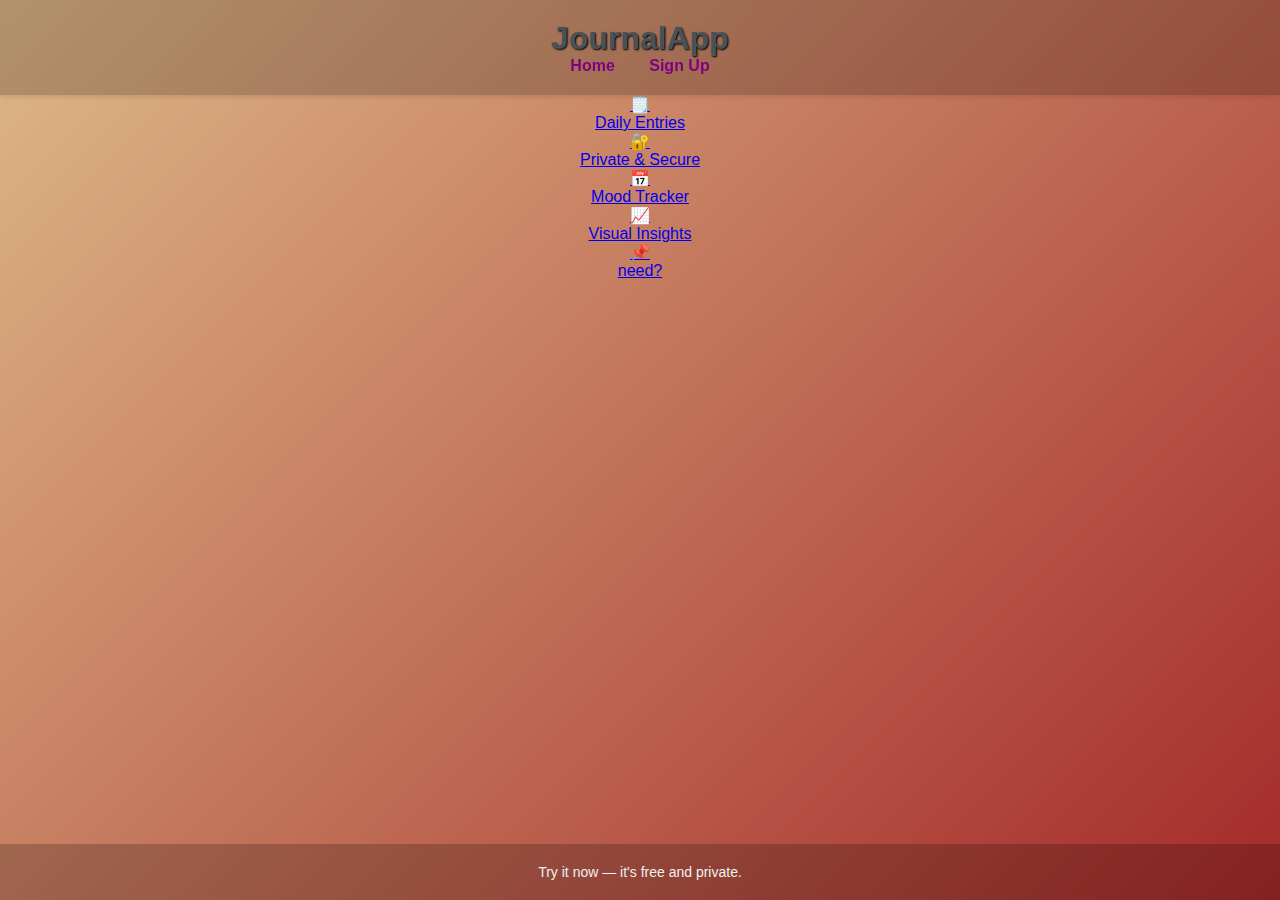
<file: features.html>
<!DOCTYPE html>
<html lang="en">
<head>
  <meta charset="UTF-8" />
  <title>Features – JournalApp</title>
  <link rel="stylesheet" href="style.css" />
</head>
<body>
  <header>
    <div class="logo">JournalApp</div>
    <nav>
      <a href="index.html">Home</a>
      <a href="signup.html">Sign Up</a>
    </nav>
  </header>
  <a href="dailyentries.html" class="feature">
    <p class="icon">🗒️</p>
    <p class="feature-text">Daily Entries</p>
  </a>
  <a href="privatesecure.html" class="feature">
    <p class="icon">🔐</p>
    <p class="feature-text">Private & Secure</p>
  </a>
  <a href="moodtracker.html" class="feature">
    <p class="icon">📅</p>
    <p class="feature-text">Mood Tracker</p>
  </a>
  <a href="visualinsights.html" class="feature">
    <p class="icon">📈</p>
    <p class="feature-text">Visual Insights</p>
  </a>
  <a href="pin.html" class="feature">
    <p class="icon"> 📌</p>
    <p class="feature-text">need?</p>
  </a>

  <footer>
    Try it now — it's free and private.
  </footer>
</body>
</html>
</file>
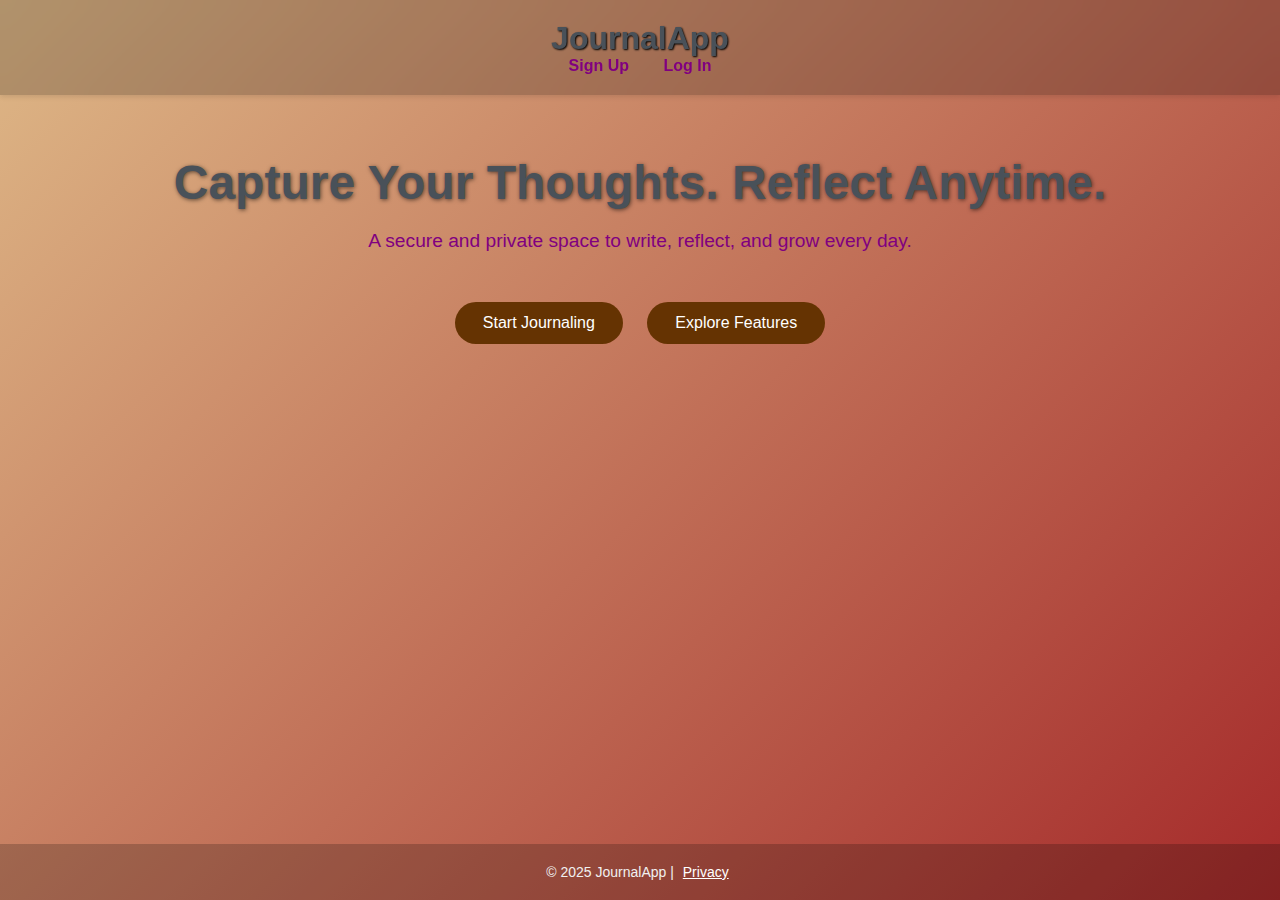
<file: home.html>
<!-- index.html -->
<!DOCTYPE html>
<html lang="en">
<head>
  <meta charset="UTF-8" />
  <meta name="viewport" content="width=device-width, initial-scale=1.0"/>
  <title>Journal App</title>
  <link rel="stylesheet" href="style.css" />
</head>
<body>

  <header>
    <div class="logo">JournalApp</div>
    <nav>
      <a href="signup.html">Sign Up</a>
      <a href="login.html">Log In</a>
    </nav>
  </header>

  <section class="hero">
    <h1>Capture Your Thoughts. Reflect Anytime.</h1>
    <p>A secure and private space to write, reflect, and grow every day.</p>
    <a href="jounal.html"><button>Start Journaling</button></a>
    <a href="features.html"><button>Explore Features</button></a>
  </section>

  <section class="features">
    <!-- Features as before -->
  </section>

  <footer>
    © 2025 JournalApp | <a href="privacy.html">Privacy</a> 
  </footer>

</body>
</html>
</file>
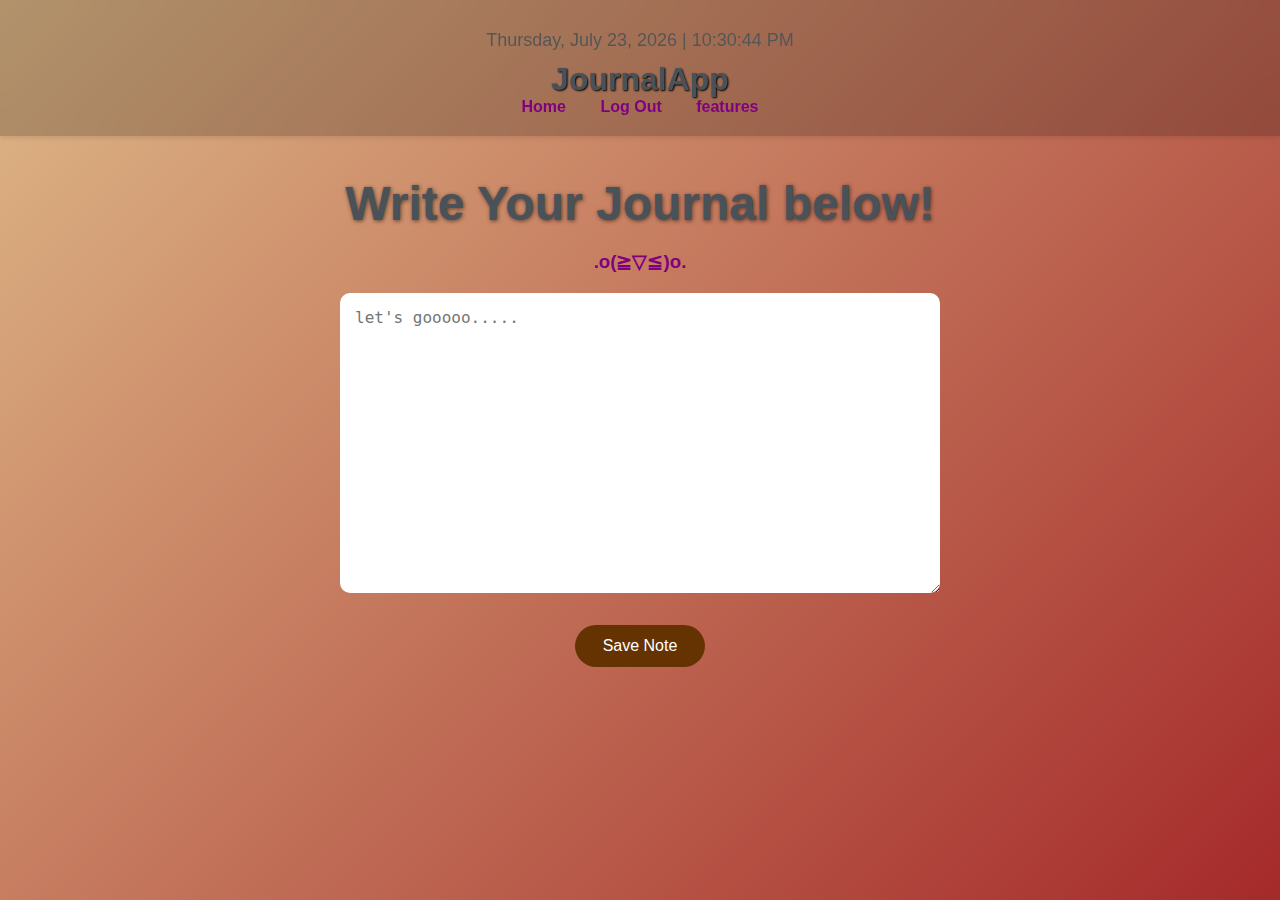
<file: journal.html>
<!DOCTYPE html>
<html lang="en">

<head>
  <meta charset="UTF-8" />
  <meta name="viewport" content="width=device-width, initial-scale=1.0" />
  <title>My Journal</title>
  <link rel="stylesheet" href="style.css" />
</head>
<style>
  .floating-icons {
    position: fixed;
    bottom: 20px;
    right: 20px;
    display: flex;
    flex-direction: column;
    gap: 10px;
    z-index: 1000;
  }

  .floating-icons img {
    width: 40px;
    height: 40px;
    border-radius: 8px;
    object-fit: cover;
    cursor: pointer;
    box-shadow: 0 2px 6px rgba(0, 0, 0, 0.2);
    transition: transform 0.2s ease;
  }

  .floating-icons img:hover {
    transform: scale(1.1);
  }
</style>

<body>
  <header>

    <div class="datetime" id="datetime">Loading date and time...</div>

    <div class="logo">JournalApp</div>
    <nav>
      <a href="index.html">Home</a>
      <a href="/index.html" onclick="logout()">Log Out</a>
          <a href="features.html">features</a>
    </nav>
  </header>

  <main style="padding: 40px;">
    <h2>Write Your Journal below!</h2>
    <h3>.o(≧▽≦)o.</h3>
    <textarea placeholder="let's gooooo....." rows="20" style="width:100%; font-size:16px;"></textarea>
    <br /><br />
    <button onclick="saveNote()">Save Note</button>
    <div id="savedNotes" class="notes-grid" style="margin-top: 30px;"></div>


  </main>
  <script>
    function logout() {
      localStorage.clear(); 
      window.location.href = "index.html"; 
    }
  </script>

  <script>
    function updateDateTime() {
      const now = new Date();
      const options = { weekday: 'long', year: 'numeric', month: 'long', day: 'numeric' };
      const dateStr = now.toLocaleDateString(undefined, options);
      const timeStr = now.toLocaleTimeString();
      document.getElementById('datetime').textContent = `${dateStr} | ${timeStr}`;
    }

    updateDateTime();
    setInterval(updateDateTime, 1000); 
  </script>
  <script>
    function saveNote() {
      const note = document.querySelector("textarea").value.trim();
      if (!note) {
        alert("Note is empty!");
        return;
      }

      const now = new Date();
      const timestamp = now.toLocaleString();
      const savedNotes = JSON.parse(localStorage.getItem("notes") || "[]");

      savedNotes.push({ text: note, time: timestamp });
      localStorage.setItem("notes", JSON.stringify(savedNotes));

      alert("Note saved!");
      displayNotes();
      document.querySelector("textarea").value = ""; // Clear textarea
    }

    function displayNotes() {
      const savedNotes = JSON.parse(localStorage.getItem("notes") || "[]");
      const container = document.getElementById("savedNotes");
      container.innerHTML = "<h3>Saved Notes</h3>";

      savedNotes.forEach((note, index) => {
        const noteDiv = document.createElement("div");
        noteDiv.className = "note-card";
        noteDiv.innerHTML = `
        <strong>${note.time}</strong><br>${note.text}
        <br><br>
        <button onclick="deleteNote(${index})" style="margin-top: 10px;">Delete</button>
      `;
        container.appendChild(noteDiv);
      });
    }
    function deleteNote(index) {
      const savedNotes = JSON.parse(localStorage.getItem("notes") || "[]");
      savedNotes.splice(index, 1); 
      localStorage.setItem("notes", JSON.stringify(savedNotes));
      displayNotes();
    }


  </script>

</body>

</html>
</file>
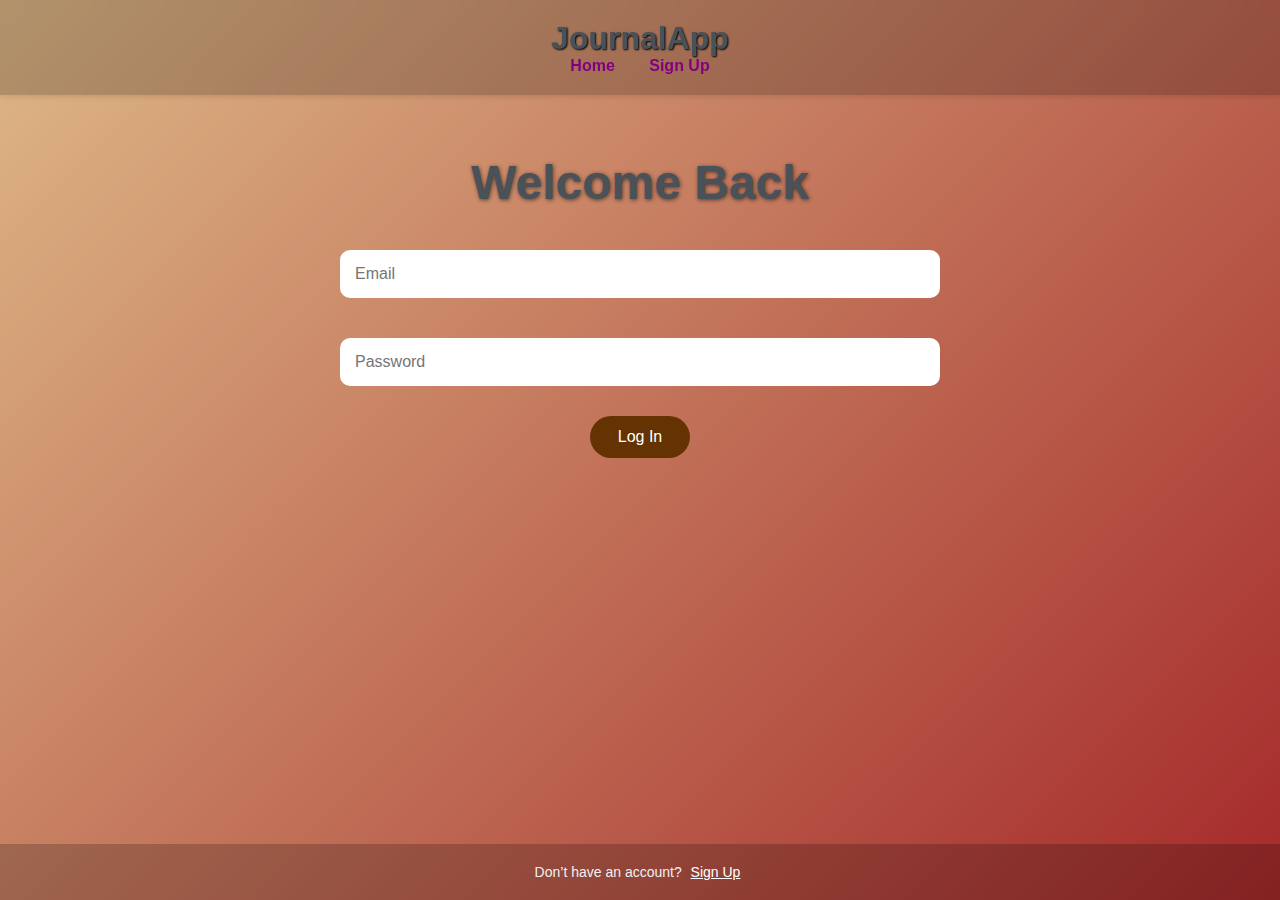
<file: login.html>
<!DOCTYPE html>
<html lang="en">
<head>
  <meta charset="UTF-8" />
  <title>Log In – JournalApp</title>
  <link rel="stylesheet" href="style.css" />
</head>
<body>
  <header>
    <div class="logo">JournalApp</div>
    <nav>
      <a href="index.html">Home</a>
      <a href="signup.html">Sign Up</a>
    </nav>
  </header>

  <main>
    <h2>Welcome Back</h2>
    <form>
      <input type="email" placeholder="Email" required />
      <input type="password" placeholder="Password" required />
      <button type="submit">Log In</button>
    </form>
  </main>

  <footer>
    Don’t have an account? <a href="signup.html">Sign Up</a>
  </footer>
</body>
</html>
</file>
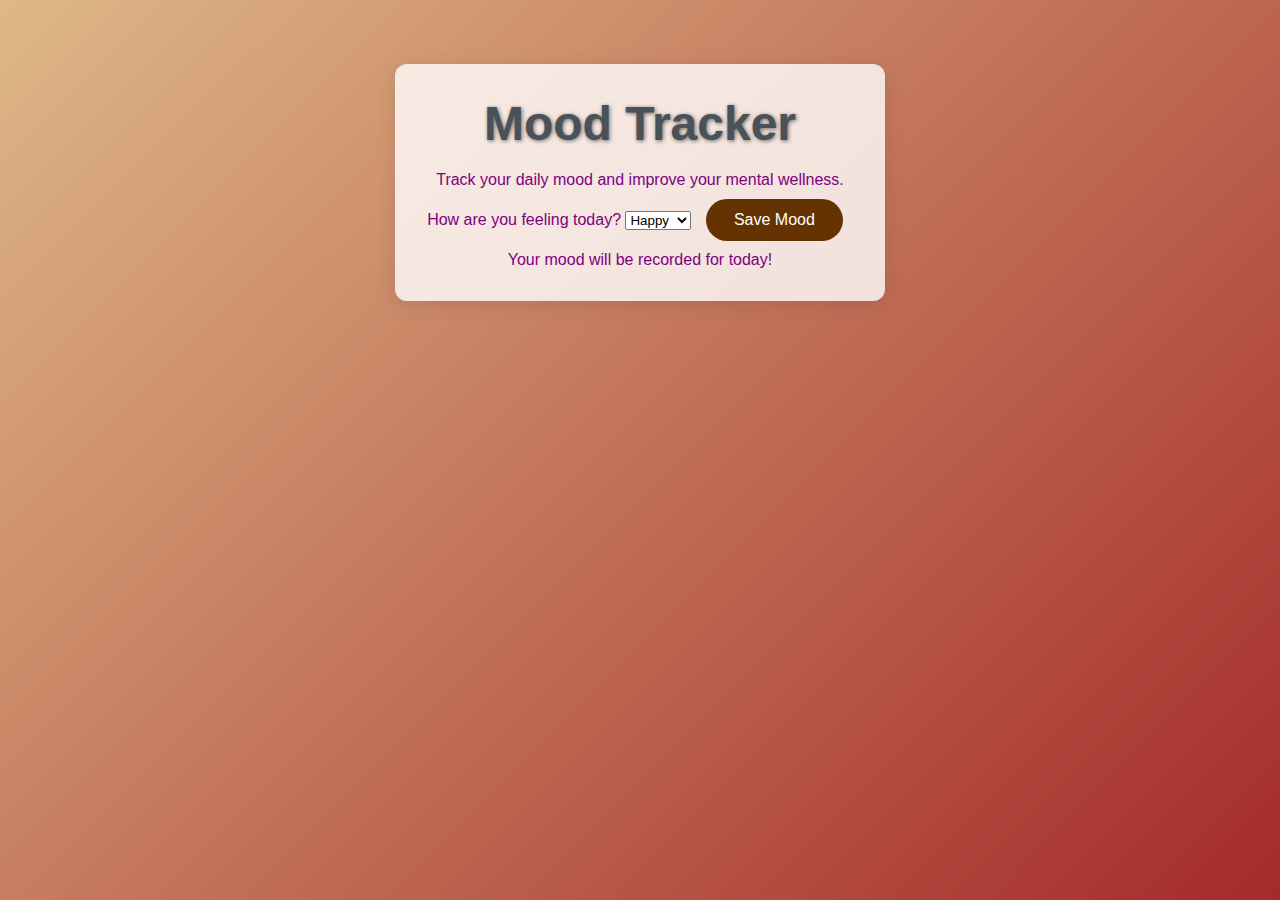
<file: moodtracker.html>
<!DOCTYPE html>
<html lang="en">
<head>
  <meta charset="UTF-8" />
  <meta name="viewport" content="width=device-width, initial-scale=1.0" />
  <title>Mood Tracker</title>
  <link rel="stylesheet" href="style.css" />
  <style>
    
* {
  margin: 0;
  padding: 0;
  box-sizing: border-box;
}

main button:hover {
  background-color: #690202;
}
h1, h2 {
  font-family: 'Segoe UI', sans-serif;
  color: #333;
  text-shadow: none;
}
header {
  display: flex;
  justify-content: space-between;
  align-items: center;
  padding: 1rem 2rem;
  background-color: #ffffffaa;
  backdrop-filter: blur(10px);
}

nav a {
  margin-left: 1rem;
  font-weight: bold;
  color: #4a4a4a;
  text-decoration: none;
}

nav a:hover {
  color: #ff5722;
}
main {
  max-width: 800px;
  margin: 4rem auto;
  background-color: #ffffffcc;
  padding: 2rem;
  border-radius: 12px;
  box-shadow: 0 4px 20px rgba(0, 0, 0, 0.1);
  text-align: center;
}
  </style>
</head>
<body>

  <main>
    <h2>Mood Tracker</h2>
    <p>Track your daily mood and improve your mental wellness.</p>
    <label for="mood">How are you feeling today?</label>
    <select id="mood" name="mood">
      <option value="happy">Happy</option>
      <option value="sad">Sad</option>
      <option value="neutral">Neutral</option>
      <option value="angry">Angry</option>
      <option value="excited">Excited</option>
    </select>
    <button onclick="alert('Mood Saved!')">Save Mood</button>
    <p>Your mood will be recorded for today!</p>
  </main>


</body>
</html>
</file>
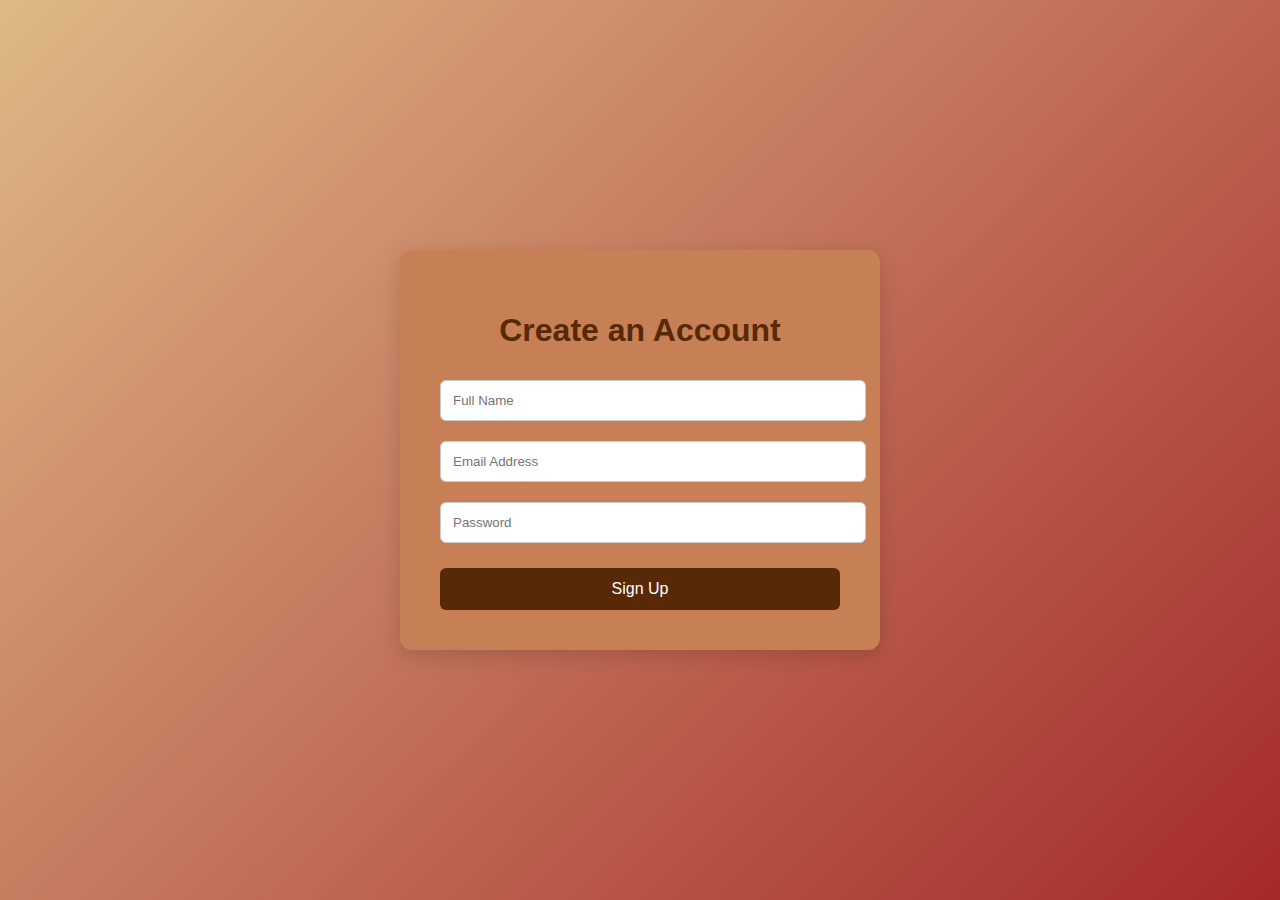
<file: signup.html>
<!DOCTYPE html>
<html lang="en">
<head>
    <meta charset="UTF-8">
    <title>Sign Up</title>
    <style>
        body {
            margin: 0;
            height: 100vh;
            display: flex;
            justify-content: center;
            align-items: center;
            background: linear-gradient(135deg, burlywood,brown );
            font-family: Arial, sans-serif;
        }

        .signup-box {
            background-color: rgb(199, 127, 85);
            padding: 40px;
            border-radius: 12px;
            box-shadow: 0 6px 20px rgba(13, 3, 3, 0.15);
            text-align: center;
            width: 100%;
            max-width: 400px;
        }

        .signup-box h2 {
            margin-bottom: 20px;
        }

        .signup-box input[type="text"],
        .signup-box input[type="email"],
        .signup-box input[type="password"] {
            width: 100%;
            padding: 12px;
            margin: 10px 0;
            border: 1px solid #ccc;
            border-radius: 6px;
        }

        .signup-box button {
            width: 100%;
            padding: 12px;
            margin-top: 15px;
            background-color: #572906;
            color: white;
            border: none;
            border-radius: 6px;
            font-size: 16px;
            cursor: pointer;
        }

        .signup-box button:hover {
            background-color: #c66702;
        }
        h1{
            color:#572906
        }
    </style>
</head>
<body>
    <div class="signup-box">
        <h1>Create an Account</h1>
        <form id="signupForm">
            <input type="text" placeholder="Full Name" required>
            <input type="email" placeholder="Email Address" required>
            <input type="password" placeholder="Password" required>
            <button type="submit">Sign Up</button>
        </form>
    </div>

    <script>
        document.getElementById("signupForm").addEventListener("submit", function(event) {
            event.preventDefault(); 
            window.location.href = "journal.html"; 
        });
    </script>
</body>
</html>
</file>
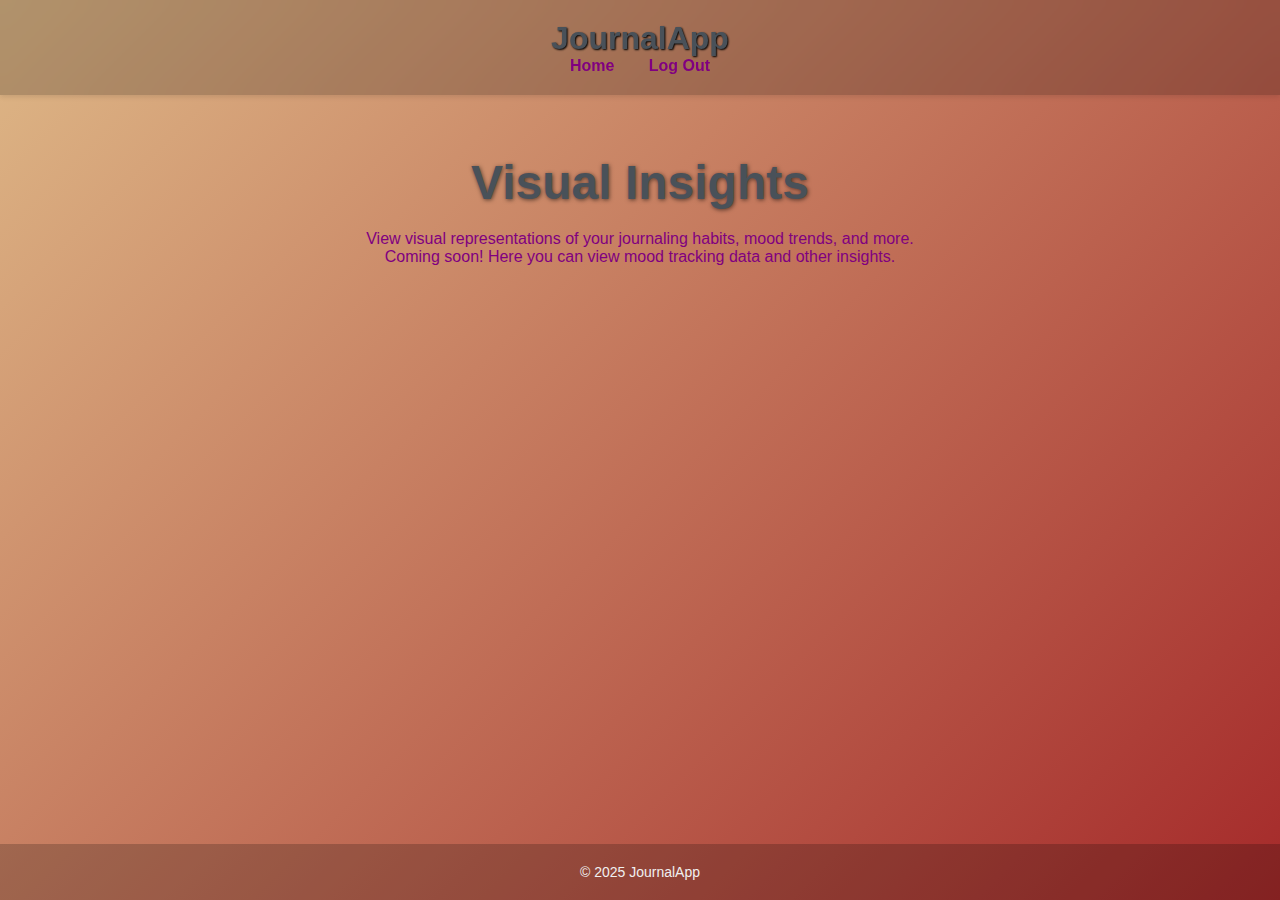
<file: visualinsights.html>
<!DOCTYPE html>
<html lang="en">
<head>
  <meta charset="UTF-8" />
  <meta name="viewport" content="width=device-width, initial-scale=1.0" />
  <title>Visual Insights</title>
  <link rel="stylesheet" href="style.css" />

</head>
<body>
  <header>
    <div class="logo">JournalApp</div>
    <nav>
      <a href="index.html">Home</a>
      <a href="login.html">Log Out</a>
    </nav>
  </header>

  <main>
    <h2>Visual Insights</h2>
    <p>View visual representations of your journaling habits, mood trends, and more.</p>

    <div id="charts">
      <p>Coming soon! Here you can view mood tracking data and other insights.</p>
   
    </div>
  </main>

  <footer>
    <p>&copy; 2025 JournalApp</p>
  </footer>


</body>
</html>
</file>
<file: style.css>
* {
    margin: 0;
    padding: 0;
    box-sizing: border-box;
  }
  
  body {
    font-family: 'Segoe UI', sans-serif;
    text-align: center;
    color: #800080;
    background: linear-gradient(135deg, burlywood,brown );
    min-height: 100vh;
    display: flex;
    flex-direction: column;
  }
  
  header {
    background: rgba(0, 0, 0, 0.2);
    padding: 20px;
    backdrop-filter: blur(10px);
    box-shadow: 0 2px 5px rgba(0,0,0,0.1);
  }
  
  .logo {
    font-size: 32px;
    font-weight: bold;
    color:#495159 ;
    text-shadow: 1px 1px 2px #000;
  }
  
  nav a {
    margin: 0 15px;
    color:#800080;
    font-weight: bold;
    text-decoration: none;
    transition: color 0.3s;
  }
  
  nav a:hover {
    color: #ffea00;
  }
  
  .hero, main, section {
    padding: 60px 20px;
  }
  .datetime {
    margin: 10px 0;
    font-size: 18px;
    color: #555;
}
.floating-icons {
    position: fixed;
    bottom: 20px;
    right: 20px;
    display: flex;
    flex-direction: column;
    gap: 10px;
}

  .hero h1, main h2 {
    font-size: 3em;
    margin-bottom: 20px;
    color: #495159;
    text-shadow: 1px 1px 4px #00000090;
  }
  
  .hero p {
    font-size: 1.2em;
    margin-bottom: 40px;
    color: #800080;
  }
  
  button {
    padding: 12px 28px;
    background: #653302;
    color: #fff;
    font-size: 16px;
    border: none;
    border-radius: 30px;
    margin: 10px;
    cursor: pointer;
    transition: background 0.3s, transform 0.2s;
  }
  
  button:hover {
    background: #ff3e6c;
    transform: scale(1.05);
  }
  
  textarea, input[type="email"], input[type="password"] {
    width: 80%;
    max-width: 600px;
    padding: 15px;
    border-radius: 10px;
    border: none;
    font-size: 16px;
    margin-top: 20px;
    color: #333;
  }
  
  textarea {
    height: 300px;
    resize: vertical;
  }
  
  form {
    display: flex;
    flex-direction: column;
    align-items: center;
    gap: 20px;
  }
  
  footer {
    background: rgba(0,0,0,0.2);
    padding: 20px;
    font-size: 14px;
    margin-top: auto;
    color: #f0f0f0;
  }
  
  footer a {
    color: #ffffff;
    text-decoration: underline;
    margin: 0 5px;
  }
  .notes-grid {
    display: flex;
    flex-wrap: wrap;
    gap: 20px;
  }
  
  .notes-grid div {
    flex: 1 1 300px;
    max-width: 300px;
    background: #f9f9f9;
    box-shadow: 0 2px 5px rgba(0,0,0,0.1);
    border-radius: 5px;
    padding: 10px;
    box-sizing: border-box;
  }
</file>
